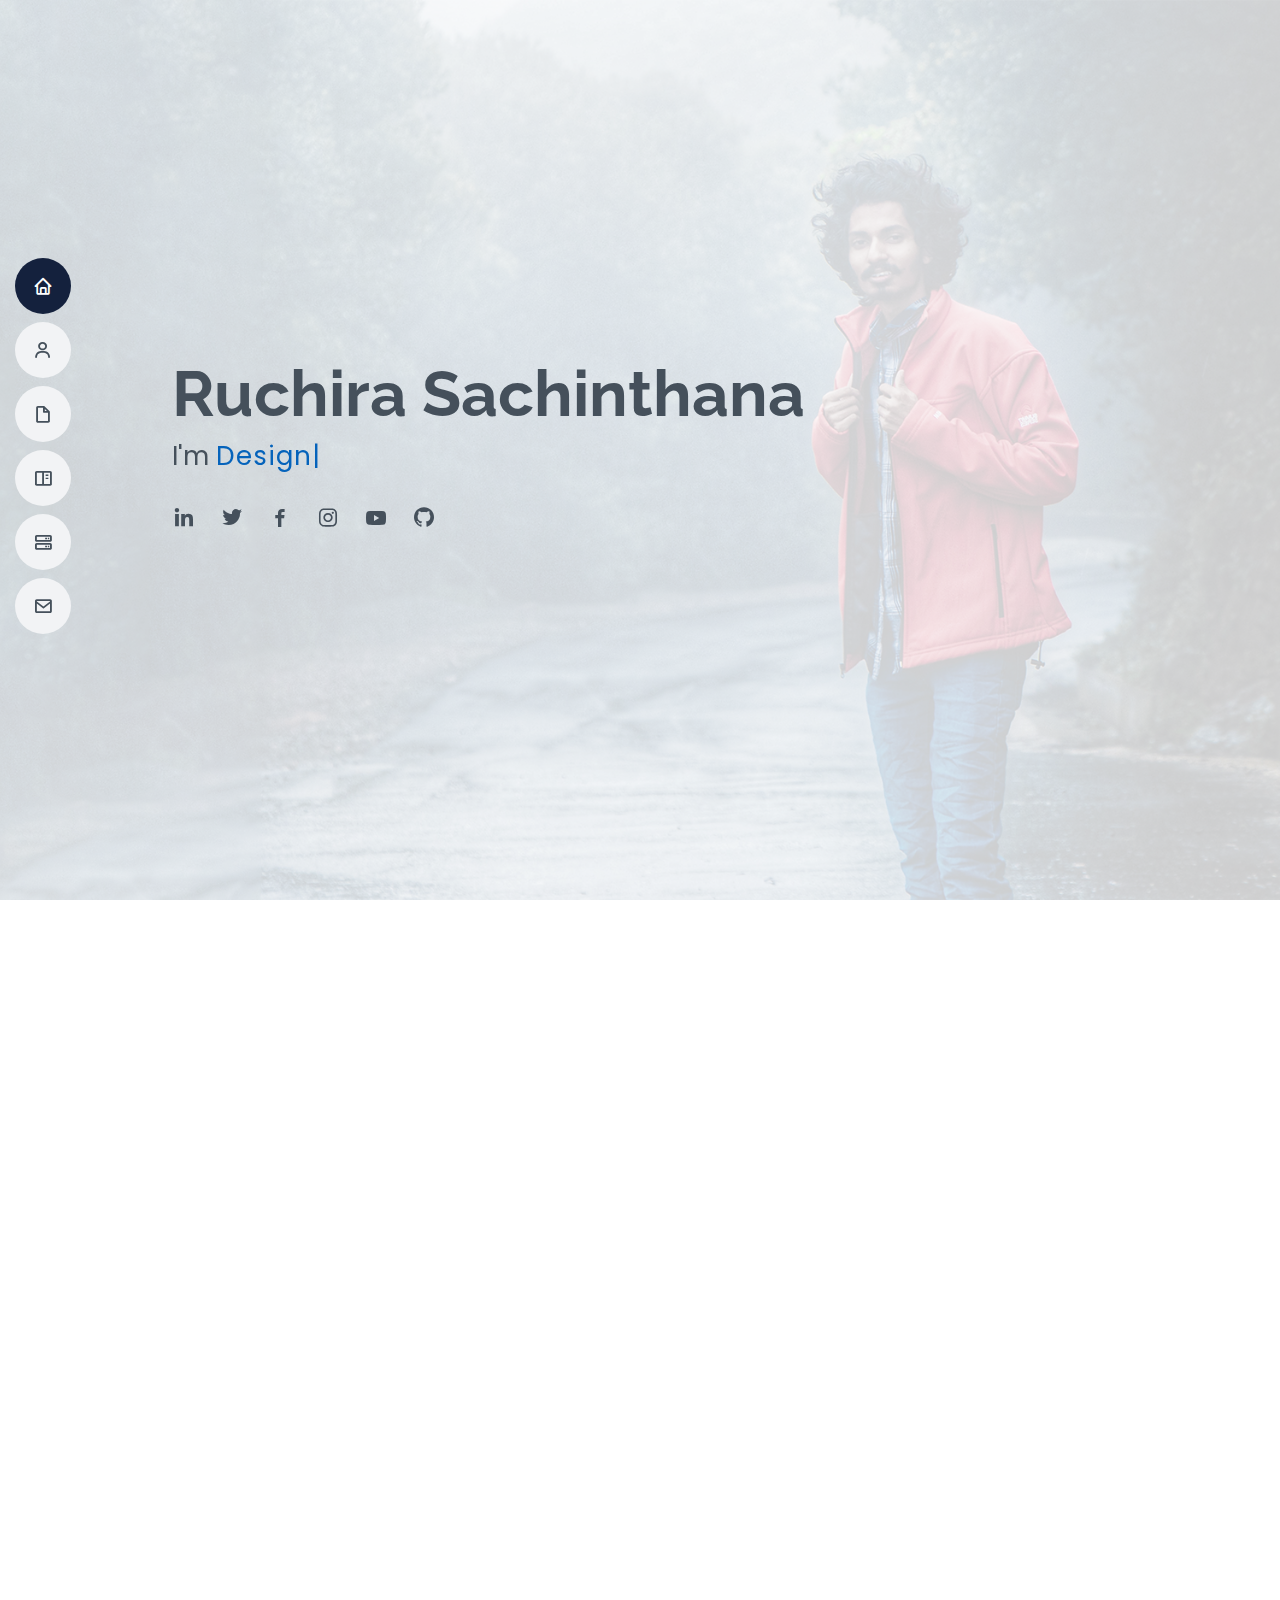
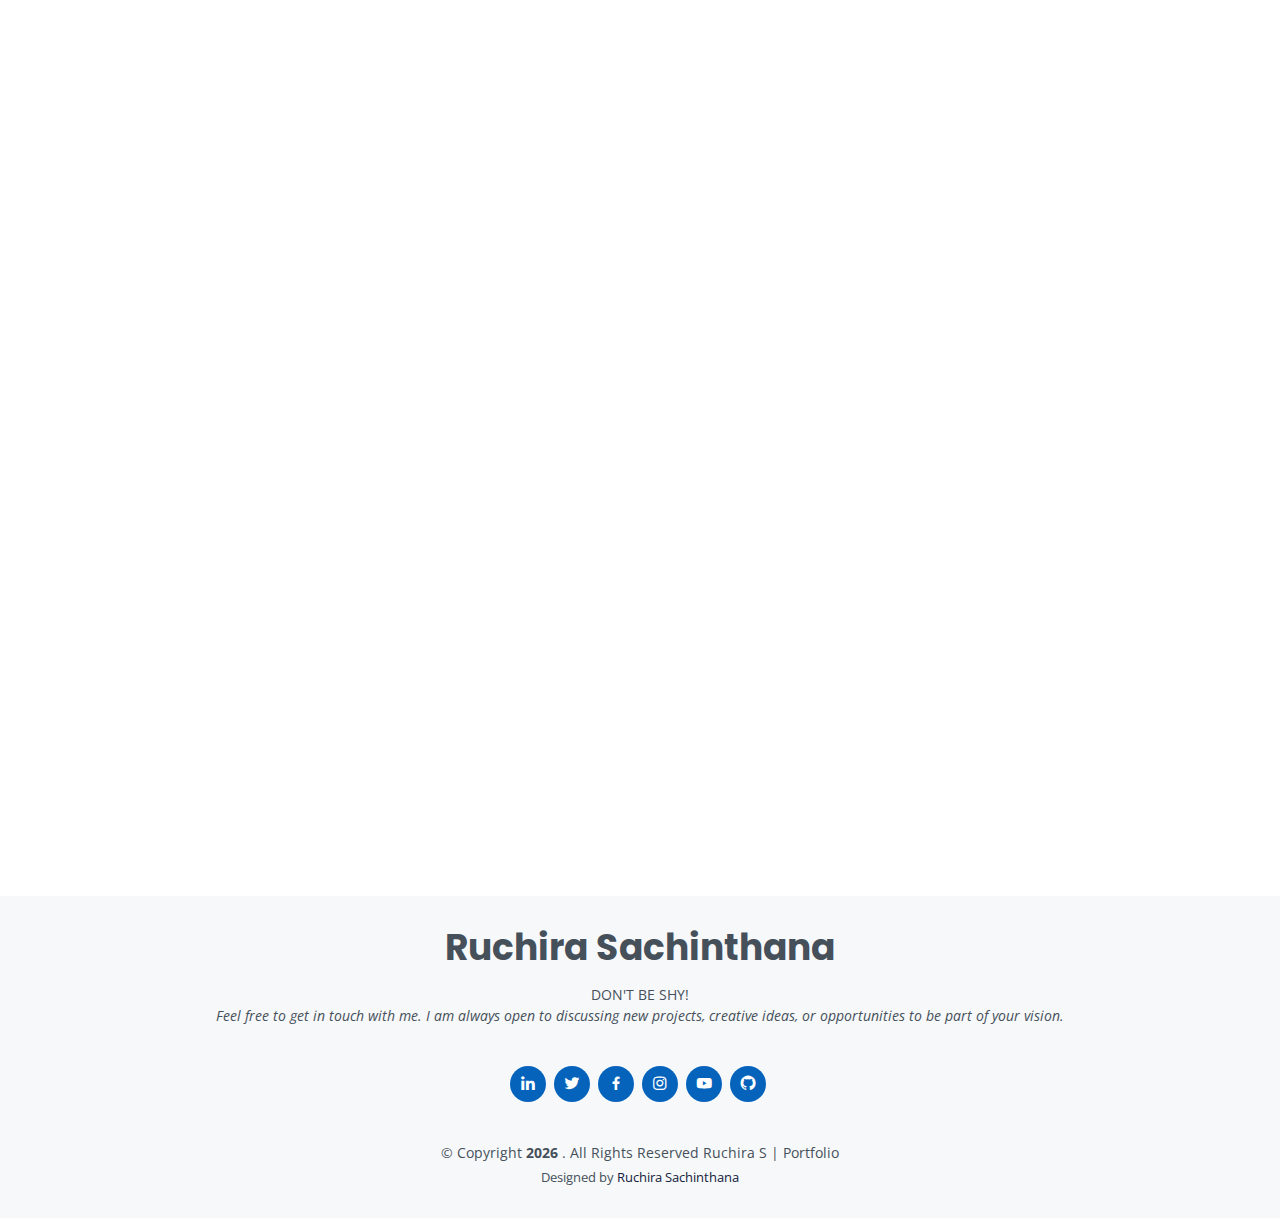
<file: index.html>
<!DOCTYPE html>
<html lang="en">

<head>
  <meta charset="utf-8">
  <meta content="width=device-width, initial-scale=1.0" name="viewport">

  <title>Ruchira S | Portfolio</title>
  <meta content="" name="description">
  <meta content="" name="keywords">

  <!-- Favicons -->
  <link href="assets/img/favicon.png" rel="icon">
  <link href="assets/img/apple-touch-icon.png" rel="apple-touch-icon">

  <!-- Google Fonts -->
  <link href="https://fonts.googleapis.com/css?family=Open+Sans:300,300i,400,400i,600,600i,700,700i|Raleway:300,300i,400,400i,500,500i,600,600i,700,700i|Poppins:300,300i,400,400i,500,500i,600,600i,700,700i" rel="stylesheet">

  <!-- Vendor CSS Files -->
  <link href="assets/vendor/aos/aos.css" rel="stylesheet">
  <link href="assets/vendor/bootstrap/css/bootstrap.min.css" rel="stylesheet">
  <link href="assets/vendor/bootstrap-icons/bootstrap-icons.css" rel="stylesheet">
  <link href="assets/vendor/boxicons/css/boxicons.min.css" rel="stylesheet">
  <link href="assets/vendor/glightbox/css/glightbox.min.css" rel="stylesheet">
  <link href="assets/vendor/swiper/swiper-bundle.min.css" rel="stylesheet">

  <!-- Template Main CSS File -->
  <link href="assets/css/style.css" rel="stylesheet">
  <script src="//code-eu1.jivosite.com/widget/OiTvkPQxWB" async></script>


  <!-- =======================================================
  * Template Name: MyResume - v4.3.0
  * Template URL: https://bootstrapmade.com/free-html-bootstrap-template-my-resume/
  * Author: BootstrapMade.com
  * License: https://bootstrapmade.com/license/
  ======================================================== -->
</head>

<body>

  <!-- ======= Mobile nav toggle button ======= -->
  <!-- <button type="button" class="mobile-nav-toggle d-xl-none"><i class="bi bi-list mobile-nav-toggle"></i></button> -->
  <i class="bi bi-list mobile-nav-toggle d-xl-none"></i>
  <!-- ======= Header ======= -->
  <header id="header" class="d-flex flex-column justify-content-center">

    <nav id="navbar" class="navbar nav-menu">
      <ul>
        <li><a href="#hero" class="nav-link scrollto active"><i class="bx bx-home"></i> <span>Home</span></a></li>
        <li><a href="#about" class="nav-link scrollto"><i class="bx bx-user"></i> <span>About</span></a></li>
        <li><a href="#resume" class="nav-link scrollto"><i class="bx bx-file-blank"></i> <span>Resume</span></a></li>
        <li><a href="#portfolio" class="nav-link scrollto"><i class="bx bx-book-content"></i> <span>Portfolio</span></a></li>
        <li><a href="#services" class="nav-link scrollto"><i class="bx bx-server"></i> <span>Services</span></a></li>
        <li><a href="#contact" class="nav-link scrollto"><i class="bx bx-envelope"></i> <span>Contact</span></a></li>
      </ul>
    </nav><!-- .nav-menu -->

  </header><!-- End Header -->

  <!-- ======= Hero Section ======= -->
  <section id="hero" class="d-flex flex-column justify-content-center">
    <div class="container" data-aos="zoom-in" data-aos-delay="100">
      <h1>Ruchira Sachinthana</h1>
      <p>I'm <span class="typed" data-typed-items="Designer, Entrepreneur, Developer, Engineer, Freelancer, Photographer"></span></p>
      <div class="social-links">
        <a href="https://www.linkedin.com/in/ruchira-sachinthana/" class="linkedin" target="_blank"><i class="bx bxl-linkedin" ></i></a>
        <a href="https://twitter.com/Ruchira_S_H" class="twitter" target="_blank" ><i class="bx bxl-twitter"></i></a>
        <a href="https://www.facebook.com/RuchiraSachinthana010/" class="facebook" target="_blank" ><i class="bx bxl-facebook"></i></a>
        <a href="https://www.instagram.com/ruchira_sachinthana/" class="instagram" target="_blank" ><i class="bx bxl-instagram"></i></a>
        <a href="https://www.youtube.com/channel/UCx7-8LVCSHgjRTvFMfDlt-Q" class="Youtube" target="_blank" ><i class="bx bxl-youtube"></i></a>
        <a href="https://github.com/RuchiraSachinthana" class="github" target="_blank" ><i class="bx bxl-github"  ></i></a>
        
      </div>
    </div>
  </section><!-- End Hero -->

  <main id="main">

    <!-- ======= About Section ======= -->
    <section id="about" class="about">
      <div class="container" data-aos="fade-up">

        <div class="section-title">
          <h2>About</h2>
          <p></p>
        </div>

        <div class="row">
          <div class="col-lg-4">
            <img src="assets/img/profile-img.jpg" class="img-fluid" alt="">
          </div>
          <div class="col-lg-8 pt-4 pt-lg-0 content">
            <h3>Electronics &amp; Telecommunication Engineer , Freelance Web Developer, Entrepreneur.</h3>
            <p class="fst-italic">
              Currently, I’m pursuing an engineering degree in Electronics and Telecommunication from SLTC.
            </p>
            <div class="row">
              <div class="col-lg-6">
                <ul>
                  <li><i class="bi bi-chevron-right"></i> <strong>University:</strong> <span> SLTC </span></li>
                  <li><i class="bi bi-chevron-right"></i> <strong>Age:</strong> <span>21</span></li>
                  <li><i class="bi bi-chevron-right"></i> <strong>Phone:</strong> <span>+94 77 807 2233 </span></li>
                  <li><i class="bi bi-chevron-right"></i> <strong>City:</strong> <span> Monaragala, Sri Lanka </span></li>
                </ul>
              </div>
              <div class="col-lg-6">
                <ul>
                  <li><i class="bi bi-chevron-right"></i> <strong>Language:</strong> <span>English</span></li>
                  <li><i class="bi bi-chevron-right"></i> <strong>Degree:</strong> <span> Electronics and Telecommunication </span></li>
                  <li><i class="bi bi-chevron-right"></i> <strong>Email:</strong> <span>ruchira010@gmail.com</span></li>
                  <li><i class="bi bi-chevron-right"></i> <strong>Freelance:</strong> <span>Available</span></li>
                </ul>
              </div>
            </div>
            <p>
              I’m a freelance designer and developer focusing on web Design, UI Design, Graphic Design, and Video Editing. I have a passion for arriving a startup by utilizing my design skills. I have more than 4 years of experience working on different kinds of projects. I’m always keen to hear about new collaborations and interesting projects.
              <br> 
              <br>So feel free to send me a message 🙂 
            </p>
          </div>
        </div>

      </div>
    </section><!-- End About Section -->

    <!-- ======= Facts Section ======= -->
    <section id="facts" class="facts">
      <div class="container" data-aos="fade-up">

        <div class="section-title">
          <h2>Facts</h2>
          <p>Magnam dolores commodi suscipit. Necessitatibus eius consequatur ex aliquid fuga eum quidem. Sit sint consectetur velit. Quisquam quos quisquam cupiditate. Et nemo qui impedit suscipit alias ea. Quia fugiat sit in iste officiis commodi quidem hic quas.</p>
        </div>

        <div class="row">

          <div class="col-lg-3 col-md-6">
            <div class="count-box">
              <i class="bi bi-briefcase"></i>
              <span data-purecounter-start="0" data-purecounter-end="4" data-purecounter-duration="1" class="purecounter"></span>
              <p>YEARS OF EXPERIENCE</p>
            </div>
          </div>

          <div class="col-lg-3 col-md-6 mt-5 mt-md-0">
            <div class="count-box">
              <i class="bi bi-journal-richtext"></i>
              <span data-purecounter-start="0" data-purecounter-end="15" data-purecounter-duration="1" class="purecounter"></span>
              <p>COMPLETED PROJECTS</p>
            </div>
          </div>

          <div class="col-lg-3 col-md-6 mt-5 mt-lg-0">
            <div class="count-box">
              <i class="bi bi-emoji-smile"></i>
              <span data-purecounter-start="0" data-purecounter-end="10" data-purecounter-duration="1" class="purecounter"></span>
              <p>HAPPY CUSTOMERS</p>
            </div>
          </div>

          <div class="col-lg-3 col-md-6 mt-5 mt-lg-0">
            <div class="count-box">
              <i class="bi bi-award"></i>
              <span data-purecounter-start="0" data-purecounter-end="5" data-purecounter-duration="1" class="purecounter"></span>
              <p>Certificates</p>
            </div>
          </div>

        </div>

      </div>
    </section><!-- End Facts Section -->

    <!-- ======= Skills Section ======= -->
    <section id="skills" class="skills section-bg">
      <div class="container" data-aos="fade-up">

        <div class="section-title">
          <h2>Skills</h2>
          <p>Magnam dolores commodi suscipit. Necessitatibus eius consequatur ex aliquid fuga eum quidem. Sit sint consectetur velit. Quisquam quos quisquam cupiditate. Et nemo qui impedit suscipit alias ea. Quia fugiat sit in iste officiis commodi quidem hic quas.</p>
        </div>

        <div class="row skills-content">

          <div class="col-lg-6">

            <div class="progress">
              <span class="skill">HTML <i class="val">98%</i></span>
              <div class="progress-bar-wrap">
                <div class="progress-bar" role="progressbar" aria-valuenow="98" aria-valuemin="0" aria-valuemax="100"></div>
              </div>
            </div>

            <div class="progress">
              <span class="skill">CSS <i class="val">90%</i></span>
              <div class="progress-bar-wrap">
                <div class="progress-bar" role="progressbar" aria-valuenow="90" aria-valuemin="0" aria-valuemax="100"></div>
              </div>
            </div>

            <div class="progress">
              <span class="skill">JavaScript <i class="val">75%</i></span>
              <div class="progress-bar-wrap">
                <div class="progress-bar" role="progressbar" aria-valuenow="75" aria-valuemin="0" aria-valuemax="100"></div>
              </div>
            </div>

            <div class="progress">
              <span class="skill">VIDEO EDITING <i class="val">78%</i></span>
              <div class="progress-bar-wrap">
                <div class="progress-bar" role="progressbar" aria-valuenow="78" aria-valuemin="0" aria-valuemax="100"></div>
              </div>
            </div>

          </div>

          <div class="col-lg-6">

            <div class="progress">
              <span class="skill">PHP <i class="val">70%</i></span>
              <div class="progress-bar-wrap">
                <div class="progress-bar" role="progressbar" aria-valuenow="70" aria-valuemin="0" aria-valuemax="100"></div>
              </div>
            </div>

            <div class="progress">
              <span class="skill">WordPress/CMS <i class="val">90%</i></span>
              <div class="progress-bar-wrap">
                <div class="progress-bar" role="progressbar" aria-valuenow="90" aria-valuemin="0" aria-valuemax="100"></div>
              </div>
            </div>

            <div class="progress">
              <span class="skill">Photoshop <i class="val">95%</i></span>
              <div class="progress-bar-wrap">
                <div class="progress-bar" role="progressbar" aria-valuenow="95" aria-valuemin="0" aria-valuemax="100"></div>
              </div>
            </div>

            <div class="progress">
              <span class="skill">SEO <i class="val">60%</i></span>
              <div class="progress-bar-wrap">
                <div class="progress-bar" role="progressbar" aria-valuenow="60" aria-valuemin="0" aria-valuemax="100"></div>
              </div>
            </div>

            

          </div>

        </div>

      </div>
    </section><!-- End Skills Section -->

    <!-- ======= Resume Section ======= -->
    <section id="resume" class="resume">
      <div class="container" data-aos="fade-up">

        <div class="section-title">
          <h2>Resume</h2>
          <p>Magnam dolores commodi suscipit. Necessitatibus eius consequatur ex aliquid fuga eum quidem. Sit sint consectetur velit. Quisquam quos quisquam cupiditate. Et nemo qui impedit suscipit alias ea. Quia fugiat sit in iste officiis commodi quidem hic quas.</p>
        </div>

        <div class="row">
          <div class="col-lg-6">
            <h3 class="resume-title">Sumary</h3>
            <div class="resume-item pb-0">
              <h4>Rucira Sachinthana</h4>
              <p><em>Innovative and deadline-driven Graphic Designer with 3+ years of experience designing and developing user-centered digital/print marketing material from initial concept to final, polished deliverable.</em></p>
              <ul>
                <li>Portland par 127,Orlando, FL</li>
                <li>(123) 456-7891</li>
                <li>alice.barkley@example.com</li>
              </ul>
            </div>

            <h3 class="resume-title">Education</h3>
            <div class="resume-item">
              <h4> Electronics &amp; Telecommunication Engineering </h4>
              <h5>2019 - 2023</h5>
              <p><em>Sri Lanka Technological Campus </em></p>
              <p>Qui deserunt veniam. Et sed aliquam labore tempore sed quisquam iusto autem sit.</p>
            </div>
            <div class="resume-item">
              <h4>Bachelor of Fine Arts &amp; Graphic Design</h4>
              <h5>2010 - 2014</h5>
              <p><em>Rochester Institute of Technology, Rochester, NY</em></p>
              <p>Quia nobis sequi est occaecati aut. Repudiandae et iusto quae reiciendis et quis Eius vel ratione eius unde vitae rerum voluptates asperiores voluptatem Earum molestiae consequatur neque etlon sader mart dila</p>
            </div>
          </div>
          <div class="col-lg-6">
            <h3 class="resume-title">Professional Experience</h3>
            <div class="resume-item">
              <h4>Co-Founder/Director  </h4>
              <h5>2021 - Present</h5>
              <p><em> Hadisy.lk (pvt) Ltd </em></p>
              <ul>
                <li>Lead in the design, development, and implementation of the graphic, layout, and production communication materials</li>
                <li>Delegate tasks to the 7 members of the design team and provide counsel on all aspects of the project. </li>
                <li>Supervise the assessment of all graphic materials in order to ensure quality and accuracy of the design</li>
                <li>Oversee the efficient use of production project budgets ranging from $2,000 - $25,000</li>
              </ul>
            </div>
            <div class="resume-item">
              <h4>Graphic design specialist</h4>
              <h5>2017 - 2018</h5>
              <p><em>Stepping Stone Advertising, New York, NY</em></p>
              <ul>
                <li>Developed numerous marketing programs (logos, brochures,infographics, presentations, and advertisements).</li>
                <li>Managed up to 5 projects or tasks at a given time while under pressure</li>
                <li>Recommended and consulted with clients on the most appropriate graphic design</li>
                <li>Created 4+ design presentations and proposals a month for clients and account managers</li>
              </ul>
            </div>
          </div>
        </div>

      </div>
    </section><!-- End Resume Section -->

    <!-- ======= Portfolio Section ======= -->
    <section id="portfolio" class="portfolio section-bg">
      <div class="container" data-aos="fade-up">

        <div class="section-title">
          <h2>Portfolio</h2>
          <p>Magnam dolores commodi suscipit. Necessitatibus eius consequatur ex aliquid fuga eum quidem. Sit sint consectetur velit. Quisquam quos quisquam cupiditate. Et nemo qui impedit suscipit alias ea. Quia fugiat sit in iste officiis commodi quidem hic quas.</p>
        </div>

        <div class="row">
          <div class="col-lg-12 d-flex justify-content-center" data-aos="fade-up" data-aos-delay="100">
            <ul id="portfolio-flters">
              <li data-filter="*" class="filter-active">All</li>
              <li data-filter=".filter-app">WEB DESIGN</li>
              <li data-filter=".filter-card">GRAPHIC DESIGN</li>
              <li data-filter=".filter-web">VIDEO EDITING</li>
              <li data-filter=".filter-web">PHOTOGRAPHY</li>
              <li data-filter=".filter-web">OTHER</li>
            </ul>
          </div>
        </div>

        <div class="row portfolio-container" data-aos="fade-up" data-aos-delay="200">

          <div class="col-lg-4 col-md-6 portfolio-item filter-app">
            <div class="portfolio-wrap">
              <img src="assets/img/portfolio/portfolio-1.jpg" class="img-fluid" alt="">
              <div class="portfolio-info">
                <h4>App 1</h4>
                <p>App</p>
                <div class="portfolio-links">
                  <a href="assets/img/portfolio/portfolio-1.jpg" data-gallery="portfolioGallery" class="portfolio-lightbox" title="App 1"><i class="bx bx-plus"></i></a>
                  <a href="portfolio-details.html" class="portfolio-details-lightbox" data-glightbox="type: external" title="Portfolio Details"><i class="bx bx-link"></i></a>
                </div>
              </div>
            </div>
          </div>

          <div class="col-lg-4 col-md-6 portfolio-item filter-web">
            <div class="portfolio-wrap">
              <img src="assets/img/portfolio/portfolio-2.jpg" class="img-fluid" alt="">
              <div class="portfolio-info">
                <h4>Web 3</h4>
                <p>Web</p>
                <div class="portfolio-links">
                  <a href="assets/img/portfolio/portfolio-2.jpg" data-gallery="portfolioGallery" class="portfolio-lightbox" title="Web 3"><i class="bx bx-plus"></i></a>
                  <a href="portfolio-details.html" class="portfolio-details-lightbox" data-glightbox="type: external" title="Portfolio Details"><i class="bx bx-link"></i></a>
                </div>
              </div>
            </div>
          </div>

          <div class="col-lg-4 col-md-6 portfolio-item filter-app">
            <div class="portfolio-wrap">
              <img src="assets/img/portfolio/portfolio-3.jpg" class="img-fluid" alt="">
              <div class="portfolio-info">
                <h4>App 2</h4>
                <p>App</p>
                <div class="portfolio-links">
                  <a href="assets/img/portfolio/portfolio-3.jpg" data-gallery="portfolioGallery" class="portfolio-lightbox" title="App 2"><i class="bx bx-plus"></i></a>
                  <a href="portfolio-details.html" class="portfolio-details-lightbox" data-glightbox="type: external" title="Portfolio Details"><i class="bx bx-link"></i></a>
                </div>
              </div>
            </div>
          </div>

          <div class="col-lg-4 col-md-6 portfolio-item filter-card">
            <div class="portfolio-wrap">
              <img src="assets/img/portfolio/portfolio-4.jpg" class="img-fluid" alt="">
              <div class="portfolio-info">
                <h4>Card 2</h4>
                <p>Card</p>
                <div class="portfolio-links">
                  <a href="assets/img/portfolio/portfolio-4.jpg" data-gallery="portfolioGallery" class="portfolio-lightbox" title="Card 2"><i class="bx bx-plus"></i></a>
                  <a href="portfolio-details.html" class="portfolio-details-lightbox" data-glightbox="type: external" title="Portfolio Details"><i class="bx bx-link"></i></a>
                </div>
              </div>
            </div>
          </div>

          <div class="col-lg-4 col-md-6 portfolio-item filter-web">
            <div class="portfolio-wrap">
              <img src="assets/img/portfolio/portfolio-5.jpg" class="img-fluid" alt="">
              <div class="portfolio-info">
                <h4>Web 2</h4>
                <p>Web</p>
                <div class="portfolio-links">
                  <a href="assets/img/portfolio/portfolio-5.jpg" data-gallery="portfolioGallery" class="portfolio-lightbox" title="Web 2"><i class="bx bx-plus"></i></a>
                  <a href="portfolio-details.html" class="portfolio-details-lightbox" data-glightbox="type: external" title="Portfolio Details"><i class="bx bx-link"></i></a>
                </div>
              </div>
            </div>
          </div>

          <div class="col-lg-4 col-md-6 portfolio-item filter-app">
            <div class="portfolio-wrap">
              <img src="assets/img/portfolio/portfolio-6.jpg" class="img-fluid" alt="">
              <div class="portfolio-info">
                <h4>App 3</h4>
                <p>App</p>
                <div class="portfolio-links">
                  <a href="assets/img/portfolio/portfolio-6.jpg" data-gallery="portfolioGallery" class="portfolio-lightbox" title="App 3"><i class="bx bx-plus"></i></a>
                  <a href="portfolio-details.html" class="portfolio-details-lightbox" data-glightbox="type: external" title="Portfolio Details"><i class="bx bx-link"></i></a>
                </div>
              </div>
            </div>
          </div>

          <div class="col-lg-4 col-md-6 portfolio-item filter-card">
            <div class="portfolio-wrap">
              <img src="assets/img/portfolio/portfolio-7.jpg" class="img-fluid" alt="">
              <div class="portfolio-info">
                <h4>Card 1</h4>
                <p>Card</p>
                <div class="portfolio-links">
                  <a href="assets/img/portfolio/portfolio-7.jpg" data-gallery="portfolioGallery" class="portfolio-lightbox" title="Card 1"><i class="bx bx-plus"></i></a>
                  <a href="portfolio-details.html" class="portfolio-details-lightbox" data-glightbox="type: external" title="Portfolio Details"><i class="bx bx-link"></i></a>
                </div>
              </div>
            </div>
          </div>

          <div class="col-lg-4 col-md-6 portfolio-item filter-card">
            <div class="portfolio-wrap">
              <img src="assets/img/portfolio/portfolio-8.jpg" class="img-fluid" alt="">
              <div class="portfolio-info">
                <h4>Card 3</h4>
                <p>Card</p>
                <div class="portfolio-links">
                  <a href="assets/img/portfolio/portfolio-8.jpg" data-gallery="portfolioGallery" class="portfolio-lightbox"  title="Card 3"><i class="bx bx-plus"></i></a>
                  <a href="portfolio-details.html" class="portfolio-details-lightbox" data-glightbox="type: external" title="Portfolio Details"><i class="bx bx-link"></i></a>
                </div>
              </div>
            </div>
          </div>

          <div class="col-lg-4 col-md-6 portfolio-item filter-web">
            <div class="portfolio-wrap">
              <img src="assets/img/portfolio/portfolio-9.jpg" class="img-fluid" alt="">
              <div class="portfolio-info">
                <h4>Web 3</h4>
                <p>Web</p>
                <div class="portfolio-links">
                  <a href="assets/img/portfolio/portfolio-9.jpg" data-gallery="portfolioGallery" class="portfolio-lightbox" title="Web 3"><i class="bx bx-plus"></i></a>
                  <a href="portfolio-details.html" class="portfolio-details-lightbox" data-glightbox="type: external" title="Portfolio Details"><i class="bx bx-link"></i></a>
                </div>
              </div>
            </div>
          </div>

        </div>

      </div>
    </section><!-- End Portfolio Section -->

    <!-- ======= Services Section ======= -->
    <section id="services" class="services">
      <div class="container" data-aos="fade-up">

        <div class="section-title">
          <h2>Services</h2>
          <p>Magnam dolores commodi suscipit. Necessitatibus eius consequatur ex aliquid fuga eum quidem. Sit sint consectetur velit. Quisquam quos quisquam cupiditate. Et nemo qui impedit suscipit alias ea. Quia fugiat sit in iste officiis commodi quidem hic quas.</p>
        </div>

        <div class="row">

          <div class="col-lg-4 col-md-6 d-flex align-items-stretch" data-aos="zoom-in" data-aos-delay="100">
            <div class="icon-box iconbox-blue">
              <div class="icon">
                <svg width="100" height="100" viewBox="0 0 600 600" xmlns="http://www.w3.org/2000/svg">
                  <path stroke="none" stroke-width="0" fill="#f5f5f5" d="M300,521.0016835830174C376.1290562159157,517.8887921683347,466.0731472004068,529.7835943286574,510.70327084640275,468.03025145048787C554.3714126377745,407.6079735673963,508.03601936045806,328.9844924480964,491.2728898941984,256.3432110539036C474.5976632858925,184.082847569629,479.9380746630129,96.60480741107993,416.23090153303,58.64404602377083C348.86323505073057,18.502131276798302,261.93793281208167,40.57373210992963,193.5410806939664,78.93577620505333C130.42746243093433,114.334589627462,98.30271207620316,179.96522072025542,76.75703585869454,249.04625023123273C51.97151888228291,328.5150500222984,13.704378332031375,421.85034740162234,66.52175969318436,486.19268352777647C119.04800174914682,550.1803526380478,217.28368757567262,524.383925680826,300,521.0016835830174"></path>
                </svg>
                <i class="bi bi-code-square"></i>
              </div>
              <h4><a href="">WEB DESIGN</a></h4>
              <p>I will design high-quality and very Professional Web Design and fully Responsive Website Design focused on your specific business needs, which are of the highest quality at affordable prices.</p>
            </div>
          </div>

          <div class="col-lg-4 col-md-6 d-flex align-items-stretch mt-4 mt-md-0" data-aos="zoom-in" data-aos-delay="200">
            <div class="icon-box iconbox-orange ">
              <div class="icon">
                <svg width="100" height="100" viewBox="0 0 600 600" xmlns="http://www.w3.org/2000/svg">
                  <path stroke="none" stroke-width="0" fill="#f5f5f5" d="M300,582.0697525312426C382.5290701553225,586.8405444964366,449.9789794690241,525.3245884688669,502.5850820975895,461.55621195738473C556.606425686781,396.0723002908107,615.8543463187945,314.28637112970534,586.6730223649479,234.56875336149918C558.9533121215079,158.8439757836574,454.9685369536778,164.00468322053177,381.49747125262974,130.76875717737553C312.15926192815925,99.40240125094834,248.97055460311594,18.661163978235184,179.8680185752513,50.54337015887873C110.5421016452524,82.52863877960104,119.82277516462835,180.83849132639028,109.12597500060166,256.43424936330496C100.08760227029461,320.3096726198365,92.17705696193138,384.0621239912766,124.79988738764834,439.7174275375508C164.83382741302287,508.01625554203684,220.96474134820875,577.5009287672846,300,582.0697525312426"></path>
                </svg>
                <i class="bi bi-palette-fill"></i>
              </div>
              <h4><a href="">GRAPHIC DESIGN</a></h4>
              <p>I will create any type of design such as Flyer Design / Poster Design / Brochure / Banner / Header Cover/ Business Card / Book Cover / Magazine Cover / Letterhead according to your need.</p>
            </div>
          </div>

          <div class="col-lg-4 col-md-6 d-flex align-items-stretch mt-4 mt-lg-0" data-aos="zoom-in" data-aos-delay="300">
            <div class="icon-box iconbox-pink">
              <div class="icon">
                <svg width="100" height="100" viewBox="0 0 600 600" xmlns="http://www.w3.org/2000/svg">
                  <path stroke="none" stroke-width="0" fill="#f5f5f5" d="M300,541.5067337569781C382.14930387511276,545.0595476570109,479.8736841581634,548.3450877840088,526.4010558755058,480.5488172755941C571.5218469581645,414.80211281144784,517.5187510058486,332.0715597781072,496.52539010469104,255.14436215662573C477.37192572678356,184.95920475031193,473.57363656557914,105.61284051026155,413.0603344069578,65.22779650032875C343.27470386102294,18.654635553484475,251.2091493199835,5.337323636656869,175.0934190732945,40.62881213300186C97.87086631185822,76.43348514350839,51.98124368387456,156.15599469081315,36.44837278890362,239.84606092416172C21.716077023791087,319.22268207091537,43.775223500013084,401.1760424656574,96.891909868211,461.97329694683043C147.22146801428983,519.5804099606455,223.5754009179313,538.201503339737,300,541.5067337569781"></path>
                </svg>
                <i class="bi bi-camera-reels"></i>
              </div>
              <h4><a href="">VIDEO EDITING</a></h4>
              <p>I will provide Professional Video editing / Cutting, Joining, and Merging / Color Grading / Various types of Video Transitions / Text Animations/ according to your style or instructions with my creative ideas.</p>
            </div>
          </div>

          <div class="col-lg-4 col-md-6 d-flex align-items-stretch mt-4" data-aos="zoom-in" data-aos-delay="100">
            <div class="icon-box iconbox-yellow">
              <div class="icon">
                <svg width="100" height="100" viewBox="0 0 600 600" xmlns="http://www.w3.org/2000/svg">
                  <path stroke="none" stroke-width="0" fill="#f5f5f5" d="M300,503.46388370962813C374.79870501325706,506.71871716319447,464.8034551963731,527.1746412648533,510.4981551193396,467.86667711651364C555.9287308511215,408.9015244558933,512.6030010748507,327.5744911775523,490.211057578863,256.5855673507754C471.097692560561,195.9906835881958,447.69079081568157,138.11976852964426,395.19560036434837,102.3242989838813C329.3053358748298,57.3949838291264,248.02791733380457,8.279543830951368,175.87071277845988,42.242879143198664C103.41431057327972,76.34704239035025,93.79494320519305,170.9812938413882,81.28167332365135,250.07896920659033C70.17666984294237,320.27484674793965,64.84698225790005,396.69656628748305,111.28512138212992,450.4950937839243C156.20124167950087,502.5303643271138,231.32542653798444,500.4755392045468,300,503.46388370962813"></path>
                </svg>
                <i class="bi bi-megaphone"></i>
              </div>
              <h4><a href="">SEO</a></h4>
              <p>I Will Provide Keyword Research / Meta Tags Optimization/ Image Alt Tags Optimization / Robots.txt File submission / Sitemap.xml File submission / Google Analytics Integration / Google Web Masters Integration.</p>
            </div>
          </div>

          <div class="col-lg-4 col-md-6 d-flex align-items-stretch mt-4" data-aos="zoom-in" data-aos-delay="200">
            <div class="icon-box iconbox-red">
              <div class="icon">
                <svg width="100" height="100" viewBox="0 0 600 600" xmlns="http://www.w3.org/2000/svg">
                  <path stroke="none" stroke-width="0" fill="#f5f5f5" d="M300,532.3542879108572C369.38199826031484,532.3153073249985,429.10787420159085,491.63046689027357,474.5244479745417,439.17860296908856C522.8885846962883,383.3225815378663,569.1668002868075,314.3205725914397,550.7432151929288,242.7694973846089C532.6665558377875,172.5657663291529,456.2379748765914,142.6223662098291,390.3689995646985,112.34683881706744C326.66090330228417,83.06452184765237,258.84405631176094,53.51806209861945,193.32584062364296,78.48882559362697C121.61183558270385,105.82097193414197,62.805066853699245,167.19869350419734,48.57481801355237,242.6138429142374C34.843463184063346,315.3850353017275,76.69343916112496,383.4422959591041,125.22947124332185,439.3748458443577C170.7312796277747,491.8107796887764,230.57421082200815,532.3932930995766,300,532.3542879108572"></path>
                </svg>
                <i class="bi bi-camera-fill"></i>
              </div>
              <h4><a href="">PHOTOGRAPHY</a></h4>
              <p>I am a creative Professional Photographer with product and Fashion Photography, Shooting High-quality Photos for Amazon, eBay, Etsy, online stores, social media, and other E-commerce Stores.</p>
            </div>
          </div>

          <div class="col-lg-4 col-md-6 d-flex align-items-stretch mt-4" data-aos="zoom-in" data-aos-delay="300">
            <div class="icon-box iconbox-teal">
              <div class="icon">
                <svg width="100" height="100" viewBox="0 0 600 600" xmlns="http://www.w3.org/2000/svg">
                  <path stroke="none" stroke-width="0" fill="#f5f5f5" d="M300,566.797414625762C385.7384707136149,576.1784315230908,478.7894351017131,552.8928747891023,531.9192734346935,484.94944893311C584.6109503024035,417.5663521118492,582.489472248146,322.67544863468447,553.9536738515405,242.03673114598146C529.1557734026468,171.96086150256528,465.24506316201064,127.66468636344209,395.9583748389544,100.7403814666027C334.2173773831606,76.7482773500951,269.4350130405921,84.62216499799875,207.1952322260088,107.2889140133804C132.92018162631612,134.33871894543012,41.79353780512637,160.00259165414826,22.644507872594943,236.69541883565114C3.319112789854554,314.0945973066697,72.72355303640163,379.243833228382,124.04198916343866,440.3218312028393C172.9286146004772,498.5055451809895,224.45579914871206,558.5317968840102,300,566.797414625762"></path>
                </svg>
                <i class="bi bi-palette2"></i>
              </div>
              <h4><a href="">LOGO DESIGN</a></h4>
              <p>I will provide a 100% unique and memorable brand identity based on the features and personality of your company. Every letter is constructed with careful attention and detail creating a one-of-a-kind logo.</p>
            </div>
          </div>

        </div>

      </div>
    </section><!-- End Services Section -->

    <!-- ======= Testimonials Section ======= -->
    <section id="testimonials" class="testimonials section-bg">
      <div class="container" data-aos="fade-up">

        <div class="section-title">
          <h2>Testimonials</h2>
        </div>

        <div class="testimonials-slider swiper-container" data-aos="fade-up" data-aos-delay="100">
          <div class="swiper-wrapper">

            <div class="swiper-slide">
              <div class="testimonial-item">
                <img src="assets/img/testimonials/testimonials-1.jpg" class="testimonial-img" alt="">
                <h3>Saul Goodman</h3>
                <h4>Ceo &amp; Founder</h4>
                <p>
                  <i class="bx bxs-quote-alt-left quote-icon-left"></i>
                  Proin iaculis purus consequat sem cure digni ssim donec porttitora entum suscipit rhoncus. Accusantium quam, ultricies eget id, aliquam eget nibh et. Maecen aliquam, risus at semper.
                  <i class="bx bxs-quote-alt-right quote-icon-right"></i>
                </p>
              </div>
            </div><!-- End testimonial item -->

            <div class="swiper-slide">
              <div class="testimonial-item">
                <img src="assets/img/testimonials/testimonials-2.jpg" class="testimonial-img" alt="">
                <h3>Sara Wilsson</h3>
                <h4>Designer</h4>
                <p>
                  <i class="bx bxs-quote-alt-left quote-icon-left"></i>
                  Export tempor illum tamen malis malis eram quae irure esse labore quem cillum quid cillum eram malis quorum velit fore eram velit sunt aliqua noster fugiat irure amet legam anim culpa.
                  <i class="bx bxs-quote-alt-right quote-icon-right"></i>
                </p>
              </div>
            </div><!-- End testimonial item -->

            <div class="swiper-slide">
              <div class="testimonial-item">
                <img src="assets/img/testimonials/testimonials-3.jpg" class="testimonial-img" alt="">
                <h3>Jena Karlis</h3>
                <h4>Store Owner</h4>
                <p>
                  <i class="bx bxs-quote-alt-left quote-icon-left"></i>
                  Enim nisi quem export duis labore cillum quae magna enim sint quorum nulla quem veniam duis minim tempor labore quem eram duis noster aute amet eram fore quis sint minim.
                  <i class="bx bxs-quote-alt-right quote-icon-right"></i>
                </p>
              </div>
            </div><!-- End testimonial item -->

            <div class="swiper-slide">
              <div class="testimonial-item">
                <img src="assets/img/testimonials/testimonials-4.jpg" class="testimonial-img" alt="">
                <h3>Matt Brandon</h3>
                <h4>Freelancer</h4>
                <p>
                  <i class="bx bxs-quote-alt-left quote-icon-left"></i>
                  Fugiat enim eram quae cillum dolore dolor amet nulla culpa multos export minim fugiat minim velit minim dolor enim duis veniam ipsum anim magna sunt elit fore quem dolore labore illum veniam.
                  <i class="bx bxs-quote-alt-right quote-icon-right"></i>
                </p>
              </div>
            </div><!-- End testimonial item -->

            <div class="swiper-slide">
              <div class="testimonial-item">
                <img src="assets/img/testimonials/testimonials-5.jpg" class="testimonial-img" alt="">
                <h3>John Larson</h3>
                <h4>Entrepreneur</h4>
                <p>
                  <i class="bx bxs-quote-alt-left quote-icon-left"></i>
                  Quis quorum aliqua sint quem legam fore sunt eram irure aliqua veniam tempor noster veniam enim culpa labore duis sunt culpa nulla illum cillum fugiat legam esse veniam culpa fore nisi cillum quid.
                  <i class="bx bxs-quote-alt-right quote-icon-right"></i>
                </p>
              </div>
            </div><!-- End testimonial item -->

          </div>
          <div class="swiper-pagination"></div>
        </div>

      </div>
    </section><!-- End Testimonials Section -->

    <!-- ======= Contact Section ======= -->
    <section id="contact" class="contact">
      <div class="container" data-aos="fade-up">

        <div class="section-title">
          <h2>Contact</h2>
        </div>

        <div class="row mt-1">

          <div class="col-lg-4">
            <div class="info">
              <div class="address">
                <i class="bi bi-geo-alt"></i>
                <h4>Location:</h4>
                <p>2nd mile post, Okkampitiya road, Kumbukkana, Monaragala.</p>
              </div>

              <div class="email">
                <i class="bi bi-envelope"></i>
                <h4>Email:</h4>
                <p><a href="mailto:ruchira010@gmail.com"> ruchira010@gmail.com </a></p>
              </div>

              <div class="phone">
                <i class="bi bi-phone"></i>
                <h4>WhatsApp:</h4>
                <p>+94 77 807 2233</p>
              </div>

            </div>

          </div>

          <div class="col-lg-8 mt-5 mt-lg-0">

            <form action="forms/contact.php" method="post" role="form" class="php-email-form">
              <div class="row">
                <div class="col-md-6 form-group">
                  <input type="text" name="name" class="form-control" id="name" placeholder="Your Name" required>
                </div>
                <div class="col-md-6 form-group mt-3 mt-md-0">
                  <input type="email" class="form-control" name="email" id="email" placeholder="Your Email" required>
                </div>
              </div>
              <div class="form-group mt-3">
                <input type="text" class="form-control" name="subject" id="subject" placeholder="Subject" required>
              </div>
              <div class="form-group mt-3">
                <textarea class="form-control" name="message" rows="5" placeholder="Message" required></textarea>
              </div>
              <div class="my-3">
                <div class="loading">Loading</div>
                <div class="error-message"></div>
                <div class="sent-message">Your message has been sent. Thank you!</div>
              </div>
              <div class="text-center"><button type="submit">Send Message</button></div>
            </form>

          </div>

        </div>

      </div>
    </section><!-- End Contact Section -->

  </main><!-- End #main -->

  <!-- ======= Footer ======= -->
  <footer id="footer">
    <div class="container">
      <h3> Ruchira Sachinthana </h3>
      <h8> DON'T BE SHY! </h8>
      <p>Feel free to get in touch with me. I am always open to discussing new projects, creative ideas, or opportunities to be part of your vision.</p>
      <div class="social-links">
        <a href="https://www.linkedin.com/in/ruchira-sachinthana/" class="linkedin" target="_blank"><i class="bx bxl-linkedin" ></i></a>
        <a href="https://twitter.com/Ruchira_S_H" class="twitter" target="_blank" ><i class="bx bxl-twitter"></i></a>
        <a href="https://www.facebook.com/RuchiraSachinthana010/" class="facebook" target="_blank" ><i class="bx bxl-facebook"></i></a>
        <a href="https://www.instagram.com/ruchira_sachinthana/" class="instagram" target="_blank" ><i class="bx bxl-instagram"></i></a>
        <a href="https://www.youtube.com/channel/UCx7-8LVCSHgjRTvFMfDlt-Q" class="Youtube" target="_blank" ><i class="bx bxl-youtube"></i></a>
        <a href="https://github.com/RuchiraSachinthana" class="github" target="_blank" ><i class="bx bxl-github"  ></i></a>
        
      </div>
      <div class="copyright">
        &copy; Copyright <strong><span><script> document.write( new Date().getFullYear() );</script> </span></strong>. All Rights Reserved Ruchira S | Portfolio
      </div>
      <div class="credits">
        <!-- All the links in the footer should remain intact. -->
        <!-- You can delete the links only if you purchased the pro version. -->
        <!-- Licensing information: [license-url] -->
        <!-- Purchase the pro version with working PHP/AJAX contact form: https://bootstrapmade.com/free-html-bootstrap-template-my-resume/ -->
        Designed by <a href="https://ruchiras.com">Ruchira Sachinthana</a>
      </div>
    </div>
  </footer><!-- End Footer -->

  <div id="preloader"></div>
  <a href="#" class="back-to-top d-flex align-items-center justify-content-center"><i class="bi bi-arrow-up-short"></i></a>

  <!-- Vendor JS Files -->
  <script src="assets/vendor/aos/aos.js"></script>
  <script src="assets/vendor/bootstrap/js/bootstrap.bundle.min.js"></script>
  <script src="assets/vendor/glightbox/js/glightbox.min.js"></script>
  <script src="assets/vendor/isotope-layout/isotope.pkgd.min.js"></script>
  <script src="assets/vendor/php-email-form/validate.js"></script>
  <script src="assets/vendor/purecounter/purecounter.js"></script>
  <script src="assets/vendor/swiper/swiper-bundle.min.js"></script>
  <script src="assets/vendor/typed.js/typed.min.js"></script>
  <script src="assets/vendor/waypoints/noframework.waypoints.js"></script>

  <!-- Template Main JS File -->
  
  <script src="assets/js/main.js"></script>

</body>

</html>
</file>
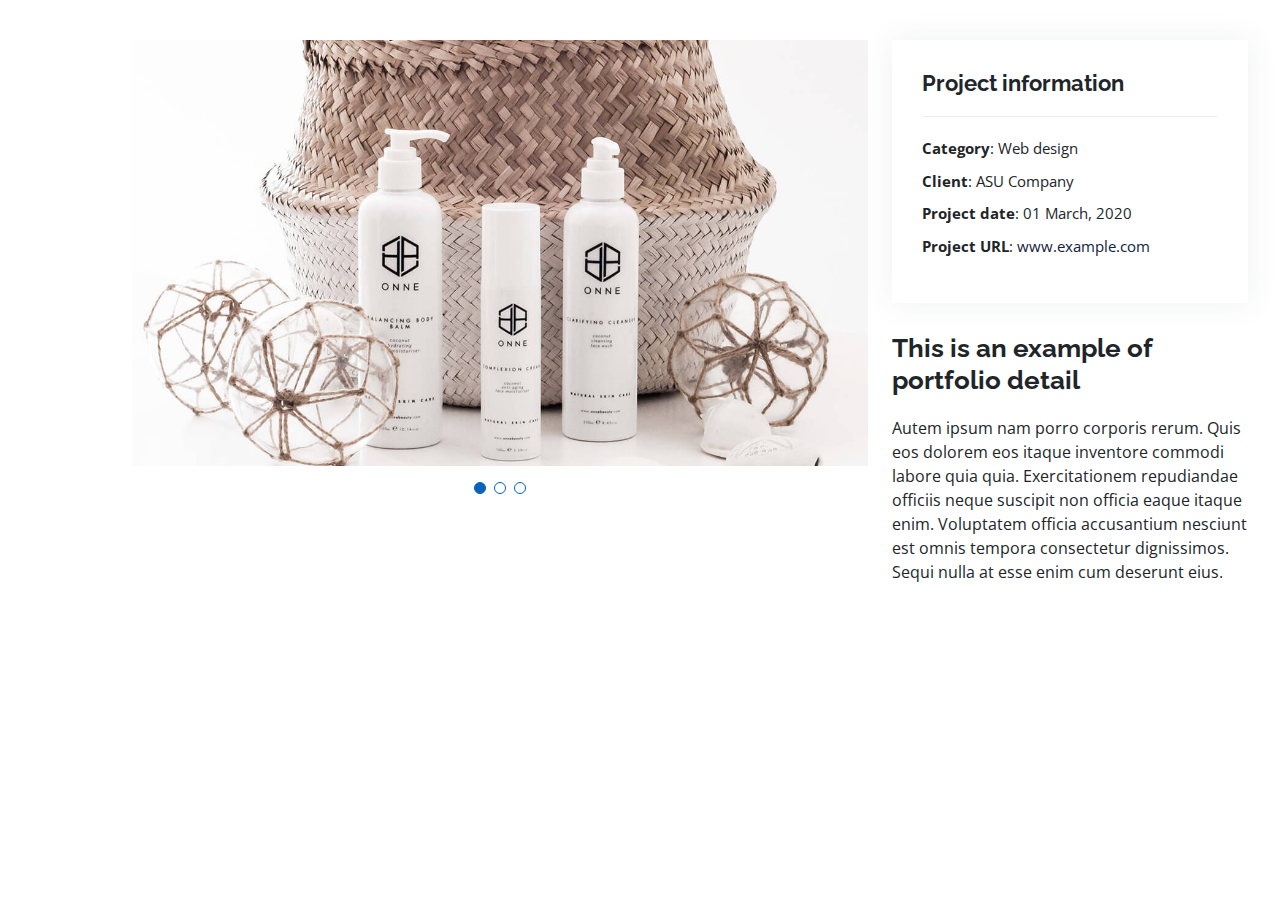
<file: portfolio-details.html>
<!DOCTYPE html>
<html lang="en">

<head>
  <meta charset="utf-8">
  <meta content="width=device-width, initial-scale=1.0" name="viewport">

  <title>Ruchira S - Portfolio Details </title>
  <meta content="" name="description">
  <meta content="" name="keywords">

  <!-- Favicons -->
  <link href="assets/img/favicon.png" rel="icon">
  <link href="assets/img/apple-touch-icon.png" rel="apple-touch-icon">

  <!-- Google Fonts -->
  <link href="https://fonts.googleapis.com/css?family=Open+Sans:300,300i,400,400i,600,600i,700,700i|Raleway:300,300i,400,400i,500,500i,600,600i,700,700i|Poppins:300,300i,400,400i,500,500i,600,600i,700,700i" rel="stylesheet">

  <!-- Vendor CSS Files -->
  <link href="assets/vendor/aos/aos.css" rel="stylesheet">
  <link href="assets/vendor/bootstrap/css/bootstrap.min.css" rel="stylesheet">
  <link href="assets/vendor/bootstrap-icons/bootstrap-icons.css" rel="stylesheet">
  <link href="assets/vendor/boxicons/css/boxicons.min.css" rel="stylesheet">
  <link href="assets/vendor/glightbox/css/glightbox.min.css" rel="stylesheet">
  <link href="assets/vendor/swiper/swiper-bundle.min.css" rel="stylesheet">

  <!-- Template Main CSS File -->
  <link href="assets/css/style.css" rel="stylesheet">

  <!-- =======================================================
  * Template Name: MyResume - v4.3.0
  * Template URL: https://bootstrapmade.com/free-html-bootstrap-template-my-resume/
  * Author: BootstrapMade.com
  * License: https://bootstrapmade.com/license/
  ======================================================== -->
</head>

<body>

  <main id="main">

    <!-- ======= Portfolio Details Section ======= -->
    <section id="portfolio-details" class="portfolio-details">
      <div class="container">

        <div class="row gy-4">

          <div class="col-lg-8">
            <div class="portfolio-details-slider swiper-container">
              <div class="swiper-wrapper align-items-center">

                <div class="swiper-slide">
                  <img src="assets/img/portfolio/portfolio-details-1.jpg" alt="">
                </div>

                <div class="swiper-slide">
                  <img src="assets/img/portfolio/portfolio-details-2.jpg" alt="">
                </div>

                <div class="swiper-slide">
                  <img src="assets/img/portfolio/portfolio-details-3.jpg" alt="">
                </div>

              </div>
              <div class="swiper-pagination"></div>
            </div>
          </div>

          <div class="col-lg-4">
            <div class="portfolio-info">
              <h3>Project information</h3>
              <ul>
                <li><strong>Category</strong>: Web design</li>
                <li><strong>Client</strong>: ASU Company</li>
                <li><strong>Project date</strong>: 01 March, 2020</li>
                <li><strong>Project URL</strong>: <a href="#">www.example.com</a></li>
              </ul>
            </div>
            <div class="portfolio-description">
              <h2>This is an example of portfolio detail</h2>
              <p>
                Autem ipsum nam porro corporis rerum. Quis eos dolorem eos itaque inventore commodi labore quia quia. Exercitationem repudiandae officiis neque suscipit non officia eaque itaque enim. Voluptatem officia accusantium nesciunt est omnis tempora consectetur dignissimos. Sequi nulla at esse enim cum deserunt eius.
              </p>
            </div>
          </div>

        </div>

      </div>
    </section><!-- End Portfolio Details Section -->

  </main><!-- End #main -->

  <div id="preloader"></div>
  <a href="#" class="back-to-top d-flex align-items-center justify-content-center"><i class="bi bi-arrow-up-short"></i></a>

  <!-- Vendor JS Files -->
  <script src="assets/vendor/aos/aos.js"></script>
  <script src="assets/vendor/bootstrap/js/bootstrap.bundle.min.js"></script>
  <script src="assets/vendor/glightbox/js/glightbox.min.js"></script>
  <script src="assets/vendor/isotope-layout/isotope.pkgd.min.js"></script>
  <script src="assets/vendor/php-email-form/validate.js"></script>
  <script src="assets/vendor/purecounter/purecounter.js"></script>
  <script src="assets/vendor/swiper/swiper-bundle.min.js"></script>
  <script src="assets/vendor/typed.js/typed.min.js"></script>
  <script src="assets/vendor/waypoints/noframework.waypoints.js"></script>

  <!-- Template Main JS File -->
  <script src="assets/js/main.js"></script>

</body>

</html>
</file>
<file: assets/css/style.css>
/**
* Template Name: MyResume - v4.3.0
* Template URL: https://bootstrapmade.com/free-html-bootstrap-template-my-resume/
* Author: BootstrapMade.com
* License: https://bootstrapmade.com/license/
*/

/*--------------------------------------------------------------
# General
--------------------------------------------------------------*/
body {
  font-family: "Open Sans", sans-serif;
  color: 000000;
}

a {
  color: #14213d;
  text-decoration: none;
}

a:hover {
  color: #0563bb;
  text-decoration: none;
}

h1, h2, h3, h4, h5, h6 {
  font-family: "Raleway", sans-serif;
}

/*--------------------------------------------------------------
# Back to top button
--------------------------------------------------------------*/
.back-to-top {
  position: fixed;
  visibility: hidden;
  opacity: 0;
  right: 15px;
  bottom: 15px;
  z-index: 996;
  background: #14213d;
  width: 40px;
  height: 40px;
  border-radius: 50px;
  transition: all 0.4s;
}

.back-to-top i {
  font-size: 28px;
  color: #fff;
  line-height: 0;
}

.back-to-top:hover {
  background: #0678e3;
  color: #fff;
}

.back-to-top.active {
  visibility: visible;
  opacity: 1;
}

/*--------------------------------------------------------------
# Preloader
--------------------------------------------------------------*/
#preloader {
  position: fixed;
  top: 0;
  left: 0;
  right: 0;
  bottom: 0;
  z-index: 9999;
  overflow: hidden;
  background: #fff;
}

#preloader:before {
  content: "";
  position: fixed;
  top: calc(50% - 30px);
  left: calc(50% - 30px);
  border: 6px solid #0563bb;
  border-top-color: #fff;
  border-bottom-color: #fff;
  border-radius: 50%;
  width: 60px;
  height: 60px;
  -webkit-animation: animate-preloader 1s linear infinite;
  animation: animate-preloader 1s linear infinite;
}

@-webkit-keyframes animate-preloader {
  0% {
    transform: rotate(0deg);
  }
  100% {
    transform: rotate(360deg);
  }
}

@keyframes animate-preloader {
  0% {
    transform: rotate(0deg);
  }
  100% {
    transform: rotate(360deg);
  }
}

/*--------------------------------------------------------------
# Disable aos animation delay on mobile devices
--------------------------------------------------------------*/
@media screen and (max-width: 768px) {
  [data-aos-delay] {
    transition-delay: 0 !important;
  }
}

/*--------------------------------------------------------------
# Header
--------------------------------------------------------------*/
#header {
  position: fixed;
  top: 0;
  left: 0;
  bottom: 0;
  z-index: 9997;
  transition: all 0.5s;
  padding: 15px;
  overflow-y: auto;
}

@media (max-width: 992px) {
  #header {
    width: 300px;
    background: #fff;
    border-right: 1px solid #e6e9ec;
    left: -300px;
  }
}

@media (min-width: 992px) {
  #main {
    margin-left: 100px;
  }
}

/*--------------------------------------------------------------
# Navigation Menu
--------------------------------------------------------------*/
/**
* Desktop Navigation 
*/
.nav-menu {
  padding: 0;
  display: block;
}

.nav-menu * {
  margin: 0;
  padding: 0;
  list-style: none;
}

.nav-menu > ul > li {
  position: relative;
  white-space: nowrap;
}

.nav-menu a, .nav-menu a:focus {
  display: flex;
  align-items: center;
  color: #45505b;
  padding: 10px 18px;
  margin-bottom: 8px;
  transition: 0.3s;
  font-size: 15px;
  border-radius: 50px;
  background: #f2f3f5;
  height: 56px;
  width: 100%;
  overflow: hidden;
  transition: 0.3s;
}

.nav-menu a i, .nav-menu a:focus i {
  font-size: 20px;
}

.nav-menu a span, .nav-menu a:focus span {
  padding: 0 5px 0 7px;
  color: #45505b;
}

@media (min-width: 992px) {
  .nav-menu a, .nav-menu a:focus {
    width: 56px;
  }
  .nav-menu a span, .nav-menu a:focus span {
    display: none;
    color: #fff;
  }
}

.nav-menu a:hover, .nav-menu .active, .nav-menu .active:focus, .nav-menu li:hover > a {
  color: #fff;
  background: #14213d;
}

.nav-menu a:hover span, .nav-menu .active span, .nav-menu .active:focus span, .nav-menu li:hover > a span {
  color: #fff;
}

.nav-menu a:hover, .nav-menu li:hover > a {
  width: 100%;
  color: #fff;
}

.nav-menu a:hover span, .nav-menu li:hover > a span {
  display: block;
}

/**
* Mobile Navigation 
*/
.mobile-nav-toggle {
  position: fixed;
  right: 10px;
  top: 10px;
  z-index: 9998;
  border: 0;
  background: none;
  font-size: 28px;
  transition: all 0.4s;
  outline: none !important;
  line-height: 0;
  cursor: pointer;
  border-radius: 50px;
  padding: 5px;
}

.mobile-nav-toggle i {
  color: #45505b;
}

.mobile-nav-active {
  overflow: hidden;
}

.mobile-nav-active #header {
  left: 0;
}

.mobile-nav-active .mobile-nav-toggle {
  color: #fff;
  background-color: #0563bb;
}

/*--------------------------------------------------------------
# Hero Section
--------------------------------------------------------------*/
#hero {
  width: 100%;
  height: 100vh;
  background: url("../img/hero-bg.jpg") top right no-repeat;
  background-size: cover;
  position: relative;
}

@media (min-width: 992px) {
  #hero {
    padding-left: 160px;
  }
}

#hero:before {
  content: "";
  background: rgba(255, 255, 255, 0.8);
  position: absolute;
  bottom: 0;
  top: 0;
  left: 0;
  right: 0;
}

#hero h1 {
  margin: 0;
  font-size: 64px;
  font-weight: 700;
  line-height: 56px;
  color: #45505b;
}

#hero p {
  color: #45505b;
  margin: 15px 0 0 0;
  font-size: 26px;
  font-family: "Poppins", sans-serif;
}

#hero p span {
  color: #0563bb;
  letter-spacing: 1px;
}

#hero .social-links {
  margin-top: 30px;
}

#hero .social-links a {
  font-size: 24px;
  display: inline-block;
  color: #45505b;
  line-height: 1;
  margin-right: 20px;
  transition: 0.3s;
}

#hero .social-links a:hover {
  color: #0563bb;
}

@media (max-width: 992px) {
  #hero {
    text-align: center;
  }
  #hero h1 {
    font-size: 32px;
    line-height: 36px;
  }
  #hero p {
    margin-top: 10px;
    font-size: 20px;
    line-height: 24px;
  }
}

/*--------------------------------------------------------------
# Sections General
--------------------------------------------------------------*/
section {
  padding: 60px 0;
  overflow: hidden;
}

.section-title {
  text-align: center;
  padding-bottom: 30px;
}

.section-title h2 {
  font-size: 32px;
  font-weight: bold;
  text-transform: uppercase;
  margin-bottom: 20px;
  padding-bottom: 20px;
  position: relative;
  color: #45505b;
}

.section-title h2::before {
  content: '';
  position: absolute;
  display: block;
  width: 120px;
  height: 1px;
  background: #ddd;
  bottom: 1px;
  left: calc(50% - 60px);
}

.section-title h2::after {
  content: '';
  position: absolute;
  display: block;
  width: 40px;
  height: 3px;
  background: #0563bb;
  bottom: 0;
  left: calc(50% - 20px);
}

.section-title p {
  margin-bottom: 0;
}

/*--------------------------------------------------------------
# About
--------------------------------------------------------------*/
.about .content h3 {
  font-weight: 700;
  font-size: 26px;
  color: #728394;
}

.about .content ul {
  list-style: none;
  padding: 0;
}

.about .content ul li {
  margin-bottom: 20px;
  display: flex;
  align-items: center;
}

.about .content ul strong {
  margin-right: 10px;
}

.about .content ul i {
  font-size: 16px;
  margin-right: 5px;
  color: #0563bb;
  line-height: 0;
}

.about .content p:last-child {
  margin-bottom: 0;
}

/*--------------------------------------------------------------
# Facts
--------------------------------------------------------------*/
.facts .count-box {
  padding: 30px 30px 25px 30px;
  margin-top: 30px;
  width: 100%;
  position: relative;
  text-align: center;
  background: #fff;
}

.facts .count-box i {
  position: absolute;
  top: -25px;
  left: 50%;
  transform: translateX(-50%);
  font-size: 24px;
  background: #0563bb;
  color: #fff;
  border-radius: 50px;
  display: inline-flex;
  align-items: center;
  justify-content: center;
  width: 48px;
  height: 48px;
}

.facts .count-box span {
  font-size: 36px;
  display: block;
  font-weight: 600;
  color: #011426;
}

.facts .count-box p {
  padding: 0;
  margin: 0;
  font-family: "Raleway", sans-serif;
  font-size: 14px;
}

/*--------------------------------------------------------------
# Akills
--------------------------------------------------------------*/
.skills .progress {
  height: 60px;
  display: block;
  background: none;
  border-radius: 0;
}

.skills .progress .skill {
  padding: 10px 0;
  margin: 0;
  text-transform: uppercase;
  display: block;
  font-weight: 600;
  font-family: "Poppins", sans-serif;
  color: #45505b;
}

.skills .progress .skill .val {
  float: right;
  font-style: normal;
}

.skills .progress-bar-wrap {
  background: #f2f3f5;
}

.skills .progress-bar {
  width: 1px;
  height: 10px;
  transition: .9s;
  background-color: #0563bb;
}

/*--------------------------------------------------------------
# Resume
--------------------------------------------------------------*/
.resume .resume-title {
  font-size: 26px;
  font-weight: 700;
  margin-top: 20px;
  margin-bottom: 20px;
  color: #45505b;
}

.resume .resume-item {
  padding: 0 0 20px 20px;
  margin-top: -2px;
  border-left: 2px solid #0563bb;
  position: relative;
}

.resume .resume-item h4 {
  line-height: 18px;
  font-size: 18px;
  font-weight: 600;
  text-transform: uppercase;
  font-family: "Poppins", sans-serif;
  color: #0563bb;
  margin-bottom: 10px;
}

.resume .resume-item h5 {
  font-size: 16px;
  background: #f7f8f9;
  padding: 5px 15px;
  display: inline-block;
  font-weight: 600;
  margin-bottom: 10px;
}

.resume .resume-item ul {
  padding-left: 20px;
}

.resume .resume-item ul li {
  padding-bottom: 10px;
}

.resume .resume-item:last-child {
  padding-bottom: 0;
}

.resume .resume-item::before {
  content: "";
  position: absolute;
  width: 16px;
  height: 16px;
  border-radius: 50px;
  left: -9px;
  top: 0;
  background: #fff;
  border: 2px solid #0563bb;
}

/*--------------------------------------------------------------
# Portfolio
--------------------------------------------------------------*/
.portfolio .portfolio-item {
  margin-bottom: 30px;
}

.portfolio #portfolio-flters {
  padding: 0;
  margin: 0 auto 25px auto;
  list-style: none;
  text-align: center;
  background: #fff;
  border-radius: 50px;
  padding: 2px 15px;
}

.portfolio #portfolio-flters li {
  cursor: pointer;
  display: inline-block;
  padding: 10px 15px;
  font-size: 14px;
  font-weight: 600;
  line-height: 1;
  text-transform: uppercase;
  color: #272829;
  margin-bottom: 5px;
  transition: all 0.3s ease-in-out;
}

.portfolio #portfolio-flters li:hover, .portfolio #portfolio-flters li.filter-active {
  color: #0563bb;
}

.portfolio #portfolio-flters li:last-child {
  margin-right: 0;
}

.portfolio .portfolio-wrap {
  transition: 0.3s;
  position: relative;
  overflow: hidden;
  z-index: 1;
  background: rgba(69, 80, 91, 0.8);
}

.portfolio .portfolio-wrap::before {
  content: "";
  background: rgba(255, 255, 255, 0.7);
  position: absolute;
  left: 30px;
  right: 30px;
  top: 30px;
  bottom: 30px;
  transition: all ease-in-out 0.3s;
  z-index: 2;
  opacity: 0;
}

.portfolio .portfolio-wrap .portfolio-info {
  opacity: 0;
  position: absolute;
  top: 0;
  left: 0;
  right: 0;
  bottom: 0;
  text-align: center;
  z-index: 3;
  transition: all ease-in-out 0.3s;
  display: flex;
  flex-direction: column;
  justify-content: center;
  align-items: center;
}

.portfolio .portfolio-wrap .portfolio-info::before {
  display: block;
  content: "";
  width: 48px;
  height: 48px;
  position: absolute;
  top: 35px;
  left: 35px;
  border-top: 3px solid #d7dce1;
  border-left: 3px solid #d7dce1;
  transition: all 0.5s ease 0s;
  z-index: 9994;
}

.portfolio .portfolio-wrap .portfolio-info::after {
  display: block;
  content: "";
  width: 48px;
  height: 48px;
  position: absolute;
  bottom: 35px;
  right: 35px;
  border-bottom: 3px solid #d7dce1;
  border-right: 3px solid #d7dce1;
  transition: all 0.5s ease 0s;
  z-index: 9994;
}

.portfolio .portfolio-wrap .portfolio-info h4 {
  font-size: 20px;
  color: #45505b;
  font-weight: 600;
}

.portfolio .portfolio-wrap .portfolio-info p {
  color: #45505b;
  font-size: 14px;
  text-transform: uppercase;
  padding: 0;
  margin: 0;
}

.portfolio .portfolio-wrap .portfolio-links {
  text-align: center;
  z-index: 4;
}

.portfolio .portfolio-wrap .portfolio-links a {
  color: #45505b;
  margin: 0 2px;
  font-size: 28px;
  display: inline-block;
  transition: 0.3s;
}

.portfolio .portfolio-wrap .portfolio-links a:hover {
  color: #148af9;
}

.portfolio .portfolio-wrap:hover::before {
  top: 0;
  left: 0;
  right: 0;
  bottom: 0;
  opacity: 1;
}

.portfolio .portfolio-wrap:hover .portfolio-info {
  opacity: 1;
}

.portfolio .portfolio-wrap:hover .portfolio-info::before {
  top: 15px;
  left: 15px;
}

.portfolio .portfolio-wrap:hover .portfolio-info::after {
  bottom: 15px;
  right: 15px;
}

/*--------------------------------------------------------------
# Portfolio Details
--------------------------------------------------------------*/
.portfolio-details {
  padding-top: 40px;
}

.portfolio-details .portfolio-details-slider img {
  width: 100%;
}

.portfolio-details .portfolio-details-slider .swiper-pagination {
  margin-top: 20px;
  position: relative;
}

.portfolio-details .portfolio-details-slider .swiper-pagination .swiper-pagination-bullet {
  width: 12px;
  height: 12px;
  background-color: #fff;
  opacity: 1;
  border: 1px solid #0563bb;
}

.portfolio-details .portfolio-details-slider .swiper-pagination .swiper-pagination-bullet-active {
  background-color: #0563bb;
}

.portfolio-details .portfolio-info {
  padding: 30px;
  box-shadow: 0px 0 30px rgba(69, 80, 91, 0.08);
}

.portfolio-details .portfolio-info h3 {
  font-size: 22px;
  font-weight: 700;
  margin-bottom: 20px;
  padding-bottom: 20px;
  border-bottom: 1px solid #eee;
}

.portfolio-details .portfolio-info ul {
  list-style: none;
  padding: 0;
  font-size: 15px;
}

.portfolio-details .portfolio-info ul li + li {
  margin-top: 10px;
}

.portfolio-details .portfolio-description {
  padding-top: 30px;
}

.portfolio-details .portfolio-description h2 {
  font-size: 26px;
  font-weight: 700;
  margin-bottom: 20px;
}

.portfolio-details .portfolio-description p {
  padding: 0;
}

/*--------------------------------------------------------------
# Services
--------------------------------------------------------------*/
.services .icon-box {
  text-align: center;
  padding: 70px 20px 80px 20px;
  transition: all ease-in-out 0.3s;
  background: #fff;
  box-shadow: 0px 5px 90px 0px rgba(110, 123, 131, 0.05);
}

.services .icon-box .icon {
  margin: 0 auto;
  width: 100px;
  height: 100px;
  display: flex;
  align-items: center;
  justify-content: center;
  transition: ease-in-out 0.3s;
  position: relative;
}

.services .icon-box .icon i {
  font-size: 36px;
  transition: 0.5s;
  position: relative;
}

.services .icon-box .icon svg {
  position: absolute;
  top: 0;
  left: 0;
}

.services .icon-box .icon svg path {
  transition: 0.5s;
  fill: #f5f5f5;
}

.services .icon-box h4 {
  font-weight: 600;
  margin: 10px 0 15px 0;
  font-size: 22px;
}

.services .icon-box h4 a {
  color: #45505b;
  transition: ease-in-out 0.3s;
}

.services .icon-box p {
  line-height: 24px;
  font-size: 14px;
  margin-bottom: 0;
}

.services .icon-box:hover {
  border-color: #fff;
  box-shadow: 0px 0 35px 0 rgba(0, 0, 0, 0.08);
}

.services .iconbox-blue i {
  color: #47aeff;
}

.services .iconbox-blue:hover .icon i {
  color: #fff;
}

.services .iconbox-blue:hover .icon path {
  fill: #47aeff;
}

.services .iconbox-orange i {
  color: #ffa76e;
}

.services .iconbox-orange:hover .icon i {
  color: #fff;
}

.services .iconbox-orange:hover .icon path {
  fill: #ffa76e;
}

.services .iconbox-pink i {
  color: #e80368;
}

.services .iconbox-pink:hover .icon i {
  color: #fff;
}

.services .iconbox-pink:hover .icon path {
  fill: #e80368;
}

.services .iconbox-yellow i {
  color: #ffbb2c;
}

.services .iconbox-yellow:hover .icon i {
  color: #fff;
}

.services .iconbox-yellow:hover .icon path {
  fill: #ffbb2c;
}

.services .iconbox-red i {
  color: #ff5828;
}

.services .iconbox-red:hover .icon i {
  color: #fff;
}

.services .iconbox-red:hover .icon path {
  fill: #ff5828;
}

.services .iconbox-teal i {
  color: #11dbcf;
}

.services .iconbox-teal:hover .icon i {
  color: #fff;
}

.services .iconbox-teal:hover .icon path {
  fill: #11dbcf;
}

/*--------------------------------------------------------------
# Testimonials
--------------------------------------------------------------*/
.testimonials .section-header {
  margin-bottom: 40px;
}

.testimonials .testimonial-item {
  text-align: center;
}

.testimonials .testimonial-item .testimonial-img {
  width: 120px;
  border-radius: 50%;
  border: 4px solid #fff;
  margin: 0 auto;
}

.testimonials .testimonial-item h3 {
  font-size: 20px;
  font-weight: bold;
  margin: 10px 0 5px 0;
  color: #111;
}

.testimonials .testimonial-item h4 {
  font-size: 14px;
  color: #999;
  margin: 0 0 15px 0;
}

.testimonials .testimonial-item .quote-icon-left, .testimonials .testimonial-item .quote-icon-right {
  color: #90c8fc;
  font-size: 26px;
}

.testimonials .testimonial-item .quote-icon-left {
  display: inline-block;
  left: -5px;
  position: relative;
}

.testimonials .testimonial-item .quote-icon-right {
  display: inline-block;
  right: -5px;
  position: relative;
  top: 10px;
}

.testimonials .testimonial-item p {
  font-style: italic;
  margin: 0 auto 15px auto;
}

.testimonials .swiper-pagination {
  margin-top: 20px;
  position: relative;
}

.testimonials .swiper-pagination .swiper-pagination-bullet {
  width: 12px;
  height: 12px;
  background-color: #fff;
  opacity: 1;
  border: 1px solid #0563bb;
}

.testimonials .swiper-pagination .swiper-pagination-bullet-active {
  background-color: #0563bb;
}

@media (min-width: 992px) {
  .testimonials .testimonial-item p {
    width: 80%;
  }
}

/*--------------------------------------------------------------
# Contact
--------------------------------------------------------------*/
.contact .info {
  width: 100%;
  background: #fff;
}

.contact .info i {
  font-size: 20px;
  color: #0563bb;
  float: left;
  width: 44px;
  height: 44px;
  background: #eef7ff;
  display: flex;
  justify-content: center;
  align-items: center;
  border-radius: 50px;
  transition: all 0.3s ease-in-out;
}

.contact .info h4 {
  padding: 0 0 0 60px;
  font-size: 22px;
  font-weight: 600;
  margin-bottom: 5px;
  color: #45505b;
}

.contact .info p {
  padding: 0 0 0 60px;
  margin-bottom: 0;
  font-size: 14px;
  color: #728394;
}

.contact .info .email, .contact .info .phone {
  margin-top: 40px;
}

.contact .info .email:hover i, .contact .info .address:hover i, .contact .info .phone:hover i {
  background: #0563bb;
  color: #fff;
}

.contact .php-email-form {
  width: 100%;
  background: #fff;
}

.contact .php-email-form .form-group {
  padding-bottom: 8px;
}

.contact .php-email-form .error-message {
  display: none;
  color: #fff;
  background: #ed3c0d;
  text-align: left;
  padding: 15px;
  font-weight: 600;
}

.contact .php-email-form .error-message br + br {
  margin-top: 25px;
}

.contact .php-email-form .sent-message {
  display: none;
  color: #fff;
  background: #18d26e;
  text-align: center;
  padding: 15px;
  font-weight: 600;
}

.contact .php-email-form .loading {
  display: none;
  background: #fff;
  text-align: center;
  padding: 15px;
}

.contact .php-email-form .loading:before {
  content: "";
  display: inline-block;
  border-radius: 50%;
  width: 24px;
  height: 24px;
  margin: 0 10px -6px 0;
  border: 3px solid #18d26e;
  border-top-color: #eee;
  -webkit-animation: animate-loading 1s linear infinite;
  animation: animate-loading 1s linear infinite;
}

.contact .php-email-form input, .contact .php-email-form textarea {
  border-radius: 4px;
  box-shadow: none;
  font-size: 14px;
}

.contact .php-email-form input {
  height: 44px;
}

.contact .php-email-form textarea {
  padding: 10px 12px;
}

.contact .php-email-form button[type="submit"] {
  background: #0563bb;
  border: 0;
  padding: 10px 35px;
  color: #fff;
  transition: 0.4s;
  border-radius: 50px;
}

.contact .php-email-form button[type="submit"]:hover {
  background: #0678e3;
}

@-webkit-keyframes animate-loading {
  0% {
    transform: rotate(0deg);
  }
  100% {
    transform: rotate(360deg);
  }
}

@keyframes animate-loading {
  0% {
    transform: rotate(0deg);
  }
  100% {
    transform: rotate(360deg);
  }
}

/*--------------------------------------------------------------
# Footer
--------------------------------------------------------------*/
#footer {
  background: #f7f8f9;
  color: #45505b;
  font-size: 14px;
  text-align: center;
  padding: 30px 0;
}

#footer h3 {
  font-size: 36px;
  font-weight: 700;
  position: relative;
  font-family: "Poppins", sans-serif;
  padding: 0;
  margin: 0 0 15px 0;
}

#footer p {
  font-size: 15;
  font-style: italic;
  padding: 0;
  margin: 0 0 40px 0;
}

#footer .social-links {
  margin: 0 0 40px 0;
}

#footer .social-links a {
  font-size: 18px;
  display: inline-block;
  background: #0563bb;
  color: #fff;
  line-height: 1;
  padding: 8px 0;
  margin-right: 4px;
  border-radius: 50%;
  text-align: center;
  width: 36px;
  height: 36px;
  transition: 0.3s;
}

#footer .social-links a:hover {
  background: #0678e3;
  color: #fff;
  text-decoration: none;
}

#footer .copyright {
  margin: 0 0 5px 0;
}

#footer .credits {
  font-size: 13px;
}
</file>
